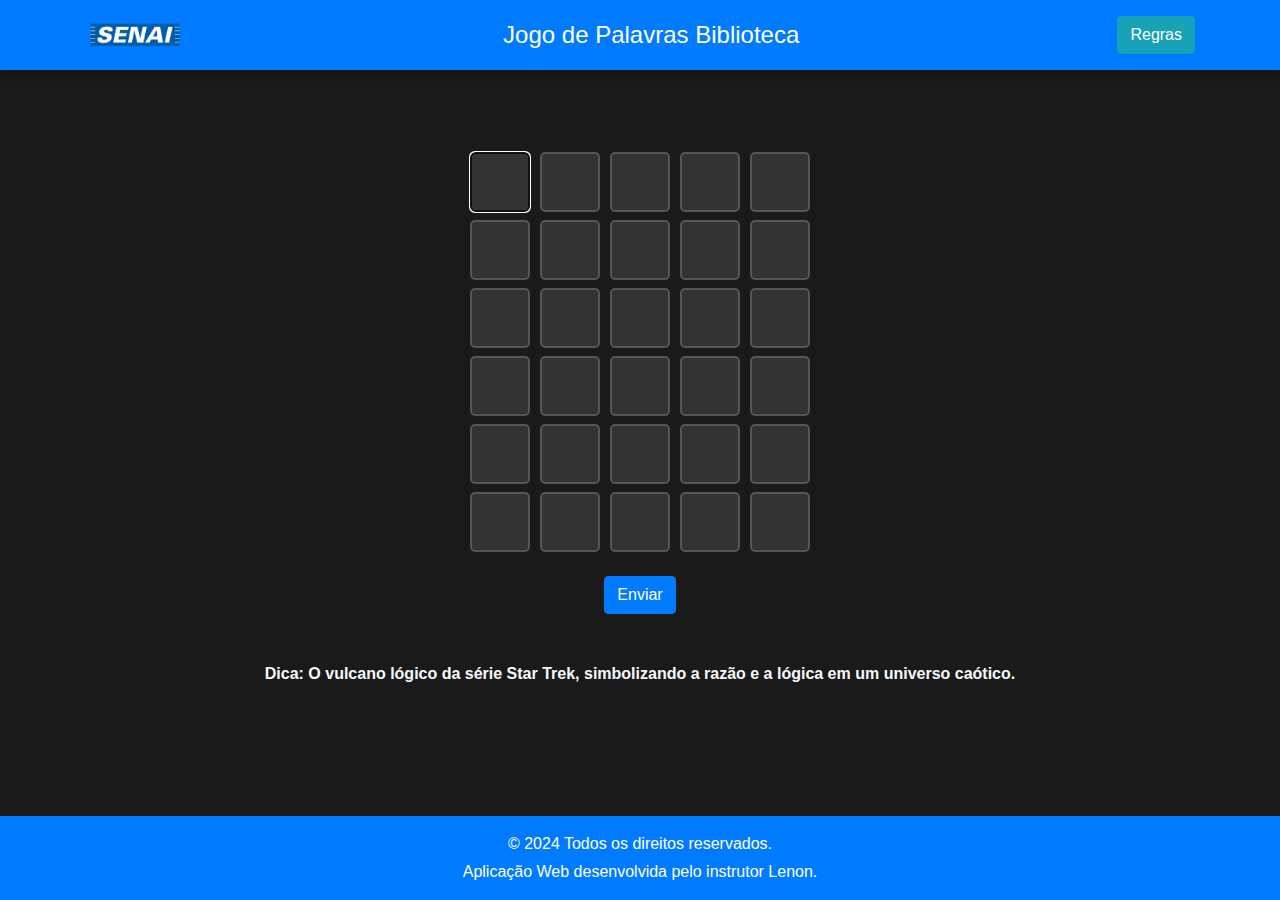
<file: index.html>
<!DOCTYPE html>
<html lang="pt-br">
<head>
    <meta charset="UTF-8">
    <meta name="viewport" content="width=device-width, initial-scale=1.0">
    <title>Jogo de Palavras</title>
    <link href="https://stackpath.bootstrapcdn.com/bootstrap/4.5.2/css/bootstrap.min.css" rel="stylesheet">
    <link rel="stylesheet" href="index.css">
    <link rel="stylesheet" href="modal.css">
</head>
<body>
    <header class="bg-primary text-white py-3">
        <div class="container d-flex align-items-center justify-content-between">
            <img src="senai-logo-0.png" alt="Logo SENAI" class="logo">
            <h1 class="text-center">Jogo de Palavras Biblioteca</h1>
            <button id="regrasButton" class="btn btn-info" data-toggle="modal" data-target="#modalContainer">Regras</button>
        </div>
    </header>

    <main class="container my-4">
        <div id="word-grid" class="mb-3">
            <!-- Grade para as tentativas -->
            <div class="d-flex justify-content-center mb-2">
                <div class="guess-row" id="attempt-1"></div>
            </div>
            <div class="d-flex justify-content-center mb-2">
                <div class="guess-row" id="attempt-2"></div>
            </div>
            <div class="d-flex justify-content-center mb-2">
                <div class="guess-row" id="attempt-3"></div>
            </div>
            <div class="d-flex justify-content-center mb-2">
                <div class="guess-row" id="attempt-4"></div>
            </div>
            <div class="d-flex justify-content-center mb-2">
                <div class="guess-row" id="attempt-5"></div>
            </div>
            <div class="d-flex justify-content-center mb-2">
                <div class="guess-row" id="attempt-6"></div>
            </div>
        </div>

        <div class="text-center">
            <button onclick="submitGuess()" class="btn btn-primary">Enviar</button>
        </div>
        
        <p id="feedback" class="text-center font-weight-bold mt-3"></p>
        <div id="dica" class="text-center font-weight-bold mt-3"></div>
    </main>

    <footer class="bg-primary text-white py-3 mt-5">
        <div class="container text-center">
            <p class="mb-1">&copy; 2024 Todos os direitos reservados.</p>
            <p class="mb-0">Aplicação Web desenvolvida pelo instrutor Lenon.</p>
        </div>
    </footer>

<!-- Container do Modal -->
<div id="modalContainer" class="modal fade" tabindex="-1" role="dialog" aria-hidden="true">
    <div class="modal-dialog modal-lg" role="document"> <!-- Adiciona a classe modal-lg -->
        <div class="modal-content"></div>
    </div>
</div>

    <!-- jQuery primeiro, depois Popper.js, depois Bootstrap JS -->
    <script src="https://code.jquery.com/jquery-3.5.1.min.js"></script>
    <script src="https://cdn.jsdelivr.net/npm/@popperjs/core@2.4.4/dist/umd/popper.min.js"></script>
    <script src="https://stackpath.bootstrapcdn.com/bootstrap/4.5.2/js/bootstrap.min.js"></script>

    <script type="module" src="modal.js"></script>
    <script type="module" src="execucao.js"></script>
    <script type="module" src="palavras.js"></script>
</body>
</html>
</file>
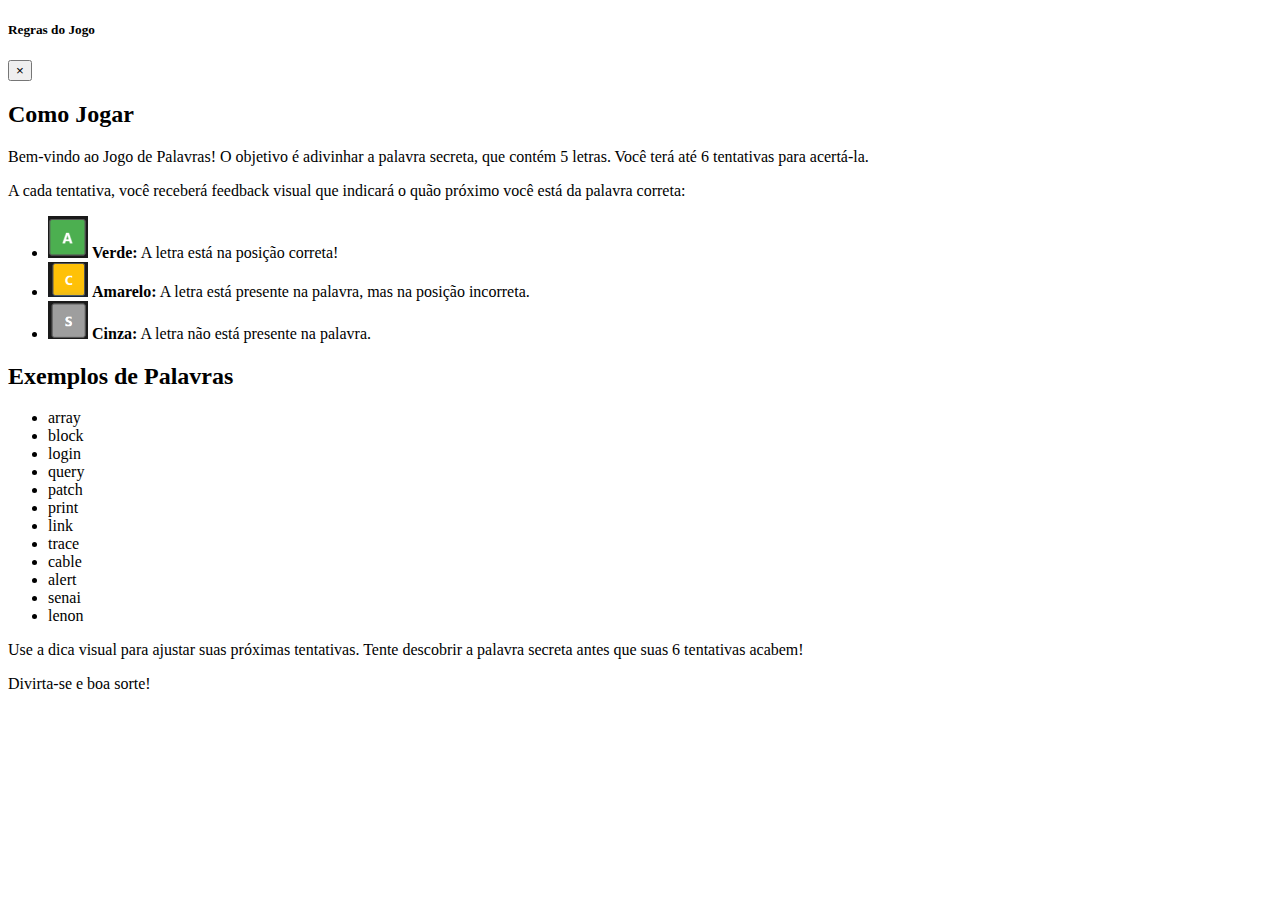
<file: regras.html>
<!DOCTYPE html>
<html lang="pt-br">

    <body>
        <div class="modal-header">
            <h5 class="modal-title">Regras do Jogo</h5>
            <button type="button" class="close">&times;</button>
        </div>
        <div class="modal-content">
            <div class="modal-body-left">
                <h2>Como Jogar</h2>
                <p>Bem-vindo ao Jogo de Palavras! O objetivo é adivinhar a
                    palavra secreta, que contém 5 letras. Você terá até 6
                    tentativas para acertá-la.</p>

                <p>A cada tentativa, você receberá feedback visual que indicará
                    o quão próximo você está da palavra correta:</p>
                <ul>
                    <li>
                        <img src="./verde.png" alt="Cor Verde"
                            style="width: 40px;">
                        <strong>Verde:</strong> A letra está na posição correta!
                    </li>
                    <li>
                        <img src="./amarelo.png" alt="Cor Amarela"
                            style="width: 40px;">
                        <strong>Amarelo:</strong> A letra está presente na
                        palavra, mas na posição incorreta.
                    </li>
                    <li>
                        <img src="./cinza.png" alt="Cor Cinza"
                            style="width: 40px;">
                        <strong>Cinza:</strong> A letra não está presente na
                        palavra.
                    </li>
                </ul>
            </div>

            <div class="modal-body-right">
                <h2>Exemplos de Palavras</h2>
                <ul class="word-list">
                    <li>array</li>
                    <li>block</li>
                    <li>login</li>
                    <li>query</li>
                    <li>patch</li>
                    <li>print</li>
                    <li>link</li>
                    <li>trace</li>
                    <li>cable</li>
                    <li>alert</li>
                    <li>senai</li>
                    <li>lenon</li>
                </ul>
                <p>Use a dica visual para ajustar suas próximas tentativas.
                    Tente descobrir a palavra secreta antes que suas 6
                    tentativas acabem!</p>
                <p>Divirta-se e boa sorte!</p>
            </div>
        </div>
    </body>
</html>
</file>
<file: index.css>
/* Estilos gerais */
body {
    background-color: #1a1a1a;
    color: #f8f9fa;
    margin: 0;
    padding: 0;
    display: flex;
    flex-direction: column;
    min-height: 100vh;
}

/* Estilos de cabeçalho */
header {
    width: 100%;
    top: 0;
    left: 0;
    z-index: 1000;
    background-color: #1a1a1a;
    display: flex;
    align-items: center;
    justify-content: space-between;
    padding: 10px 20px;
    box-shadow: 0 4px 8px rgba(0, 0, 0, 0.3);
}

.logo {
    height: auto;
    max-height: 60px;
    width: auto;
    max-width: 100px;
}

h1 {
    font-size: 1.5rem;
    font-family: "Arial", sans-serif;
    color: #fff;
    text-align: center;
    flex-grow: 1;
    margin: 0 10px;
    white-space: nowrap;
    overflow: hidden;
    text-overflow: ellipsis;
}

/* Conteúdo principal */
main {
    flex: 1;
    display: flex;
    flex-direction: column;
    justify-content: center;
    align-items: center;
    padding: 20px;
    margin-top: 80px;
    margin-bottom: 60px;
}

/* Estilos de feedback */
#feedback {
    font-size: 18px;
    color: #f8f9fa;
    transition: opacity 0.5s ease;
}

/* Caixas de letras */
.guess-row {
    gap: 10px;
    display: flex;
    justify-content: center;
}

.letter-box {
    width: 60px;
    height: 60px;
    border: 2px solid #555;
    border-radius: 5px;
    font-size: 24px;
    font-weight: bold;
    text-align: center;
    text-transform: uppercase;
    color: #f8f9fa;
    background-color: #333;
    transition: border-color 0.3s, box-shadow 0.3s, transform 0.3s;
}

/* Cores e animações */
.letter-box.correct {
    background-color: #4CAF50;
    color: #fff;
    animation: fadeIn 0.5s, pulse 1s infinite;
}

.letter-box.present {
    background-color: #FFC107;
    color: #fff;
    animation: fadeIn 0.5s, pulse 1s infinite;
}

.letter-box.absent {
    background-color: #9E9E9E;
    color: #fff;
    animation: fadeIn 0.5s, shake 0.5s;
}

input[type="text"] {
    -moz-appearance: textfield;
}

input[type="text"]::-webkit-outer-spin-button,
input[type="text"]::-webkit-inner-spin-button {
    -webkit-appearance: none;
    margin: 0;
}

/* Animações */
@keyframes fadeIn {
    0% { opacity: 0; }
    100% { opacity: 1; }
}

@keyframes pulse {
    0% { transform: scale(1); }
    50% { transform: scale(1.05); }
    100% { transform: scale(1); }
}

@keyframes shake {
    0% { transform: translateX(0); }
    25% { transform: translateX(-5px); }
    50% { transform: translateX(5px); }
    75% { transform: translateX(-5px); }
    100% { transform: translateX(0); }
}

.feedback-bright {
    animation: brightEffect 0.5s forwards;
}

@keyframes brightEffect {
    0% { text-shadow: 0 0 5px rgba(255, 215, 0, 0.5); }
    50% { text-shadow: 0 0 10px rgba(255, 215, 0, 1); }
    100% { text-shadow: 0 0 5px rgba(255, 215, 0, 0.5); }
}

.feedback {
    opacity: 0;
}

.feedback.show {
    opacity: 1;
}

/* Rodapé */
footer {
    background-color: #045cac;
    color: #fff;
    width: 100%;
    bottom: 0;
    left: 0;
    z-index: 1000;
    padding: 10px 0;
}

footer p {
    margin: 0;
    font-size: 1rem;
    text-align: center;
}

/* Ajustes para telas menores */
@media (max-width: 768px) {
    header {
        padding: 8px 15px;
    }

    .logo {
        max-height: 50px;
        max-width: 80px;
    }

    h1 {
        font-size: 1.2rem;
    }

    .letter-box {
        width: 45px;
        height: 45px;
        font-size: 18px;
    }

    main {
        padding: 10px;
        margin-top: 70px;
        margin-bottom: 50px;
    }

    #feedback {
        font-size: 14px;
    }
}

/* Ajustes para telas muito pequenas */
@media (max-width: 480px) {
    header {
        flex-direction: column;
        padding: 5px 10px;
    }

    .logo {
        max-height: 40px;
        max-width: 60px;
    }

    h1 {
        font-size: 1rem;
        margin-top: 5px;
        text-align: center;
    }

    .letter-box {
        width: 35px;
        height: 35px;
        font-size: 16px;
    }

    main {
        padding: 8px;
        margin-top: 60px;
        margin-bottom: 40px;
    }

    #feedback {
        font-size: 12px;
    }
}

/* Ajustes para telas muito estreitas */
@media (max-width: 360px) {
    .logo {
        max-height: 35px;
        max-width: 50px;
    }

    h1 {
        font-size: 0.9rem;
    }

    .letter-box {
        width: 30px;
        height: 30px;
        font-size: 14px;
    }

    main {
        margin-top: 55px;
        margin-bottom: 35px;
    }

    footer p {
        font-size: 0.9rem;
    }
}
</file>
<file: modal.css>
/* Estilos gerais para o modal */
body.modal-body {
    font-family: Arial, sans-serif;
    background-color: #f0f0f0;
    margin: 0;
    padding: 0;
    display: flex;
    justify-content: center;
    align-items: center;
    height: 100vh;
}

.modal-container {
    max-width: 1000px; /* Aumentando a largura do modal */
    width: 95%; /* Ajustando a largura para ocupar mais espaço */
    background-color: #ffffff;
    border-radius: 12px;
    box-shadow: 0 6px 12px rgba(0, 0, 0, 0.2);
    overflow: hidden;
    display: flex;
    flex-direction: column;
    margin: 0 auto;
    transition: all 0.3s ease-in-out;
}

.modal-header, .modal-footer {
    padding: 15px;
    background-color: #045cac;
    color: #fff;
    text-align: center;
    font-weight: bold;
}

.modal-header h5 {
    font-size: 1.6em;
    margin: 0;
}

.modal-content {
    display: flex;
    flex-wrap: wrap;
    padding: 20px;
    gap: 20px;
    color: #333;
}

.modal-body-left, .modal-body-right {
    flex: 1;
    display: flex;
    flex-direction: column;
    gap: 15px;
}

/* Título de seção */
.modal-content h2 {
    font-size: 1.4em;
    color: #045cac;
    border-bottom: 2px solid #045cac;
    padding-bottom: 8px;
    margin-bottom: 12px;
}

/* Texto e listas */
.modal-content p {
    color: #444;
    line-height: 1.6;
    font-size: 1rem;
}

/* Tópicos com ícones */
.modal-content ul {
    margin: 10px 0;
    padding: 0;
    list-style: none;
    line-height: 1.6;
}

.modal-content ul li {
    display: flex;
    align-items: center;
    background: #e9f1fc;
    padding: 10px;
    border-radius: 8px;
    margin-bottom: 10px;
    font-size: 1rem;
    color: #333;
}

.modal-content ul li img {
    width: 32px;
    margin-right: 12px;
}

/* Lista de exemplos com duas colunas */
.word-list {
    column-count: 2;
    column-gap: 20px;
    padding: 0;
    margin: 0;
    list-style: none;
}

.word-list li {
    margin-bottom: 8px;
    font-size: 1rem;
}

/* Botão no rodapé */
.modal-footer button {
    padding: 12px 24px;
    font-size: 1rem;
    background-color: #045cac;
    color: #fff;
    border: none;
    border-radius: 6px;
    cursor: pointer;
    transition: background-color 0.3s ease;
}

.modal-footer button:hover {
    background-color: #0375b4;
}

/* Responsividade */
@media (max-width: 768px) {
    .modal-container {
        max-width: 95%; /* Ocupa quase toda a largura da tela em dispositivos menores */
    }
    .modal-content {
        flex-direction: column;
    }
    .word-list {
        column-count: 1;
    }
}
.modal-dialog.modal-lg {
    max-width: 1000px; /* Defina a largura máxima desejada */
    width: 95%; /* Defina a largura padrão em relação à tela */
}

.modal-content {
    border-radius: 12px; /* Estilo para bordas do modal */
}

/* Para garantir que o modal fique centralizado */
.modal.fade .modal-dialog {
    transform: translate(0, 0); /* Ajuste na transformação para manter centralizado */
}
</file>
